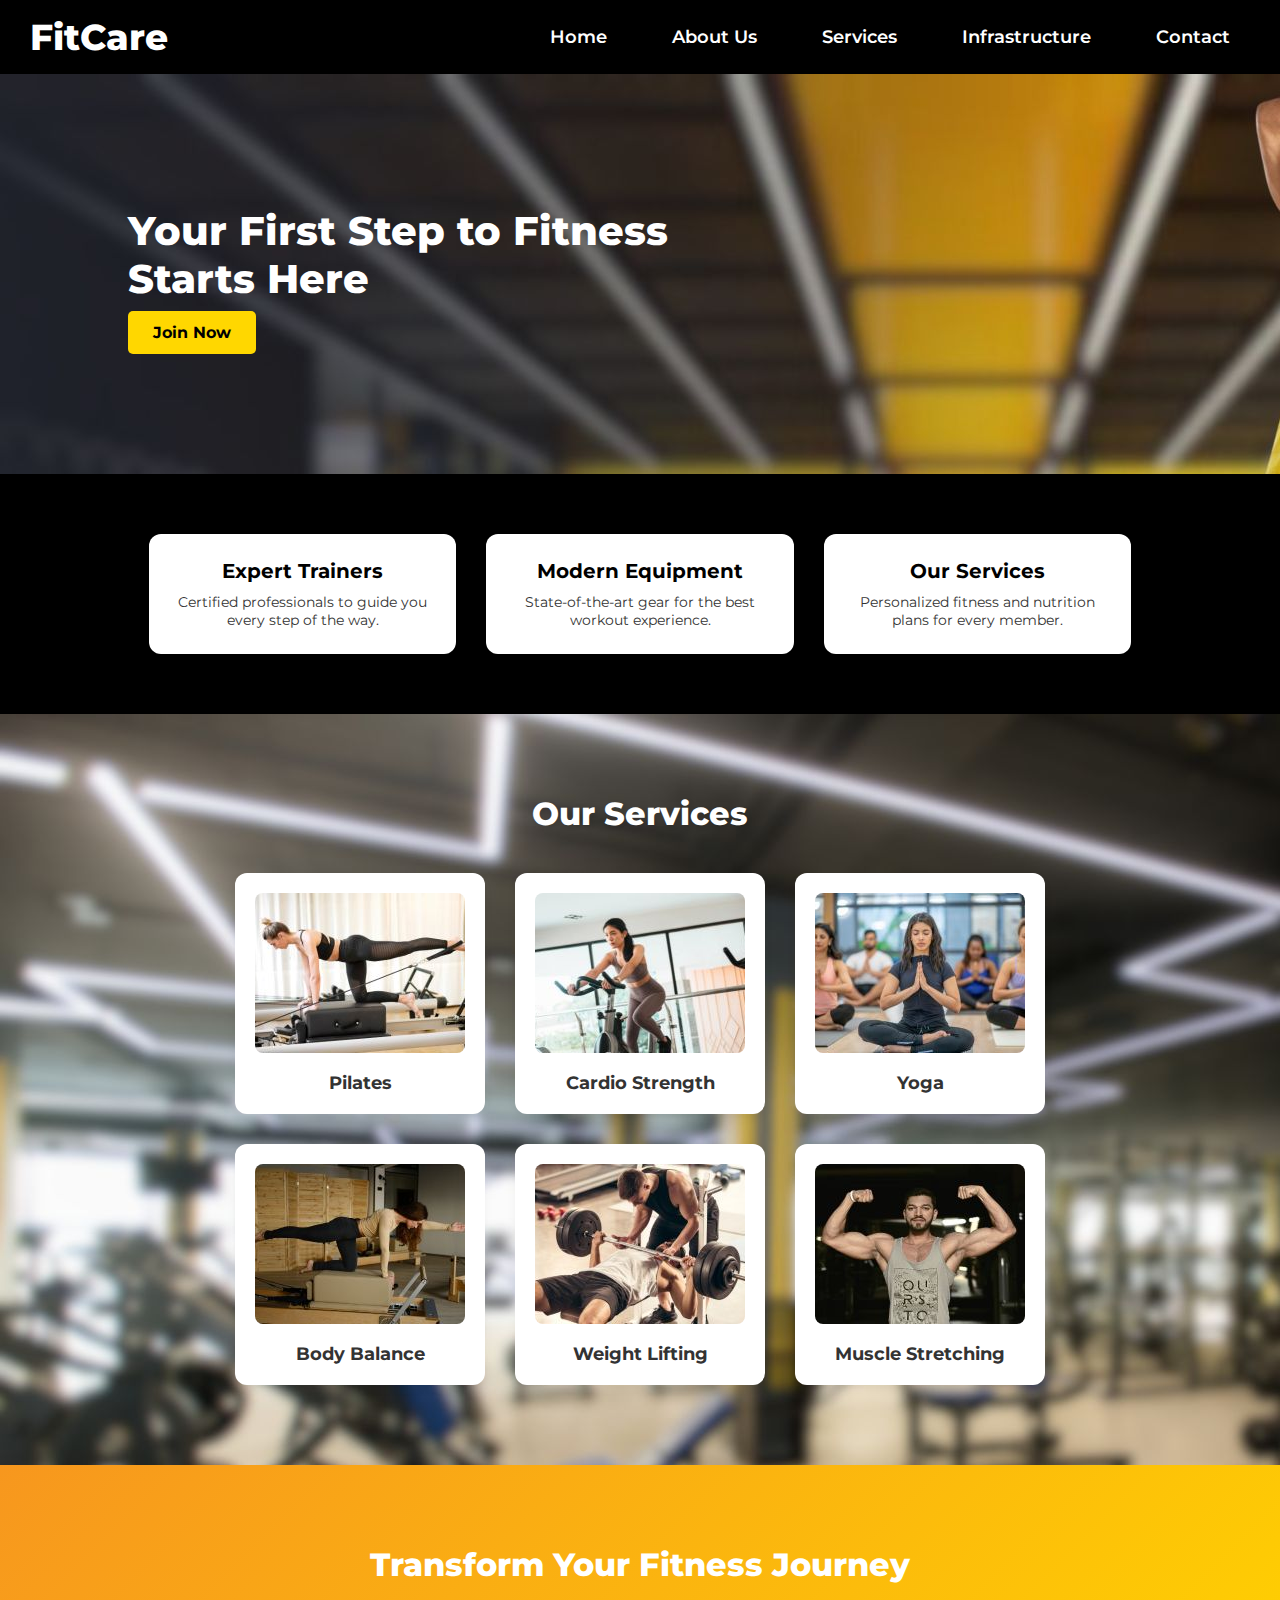
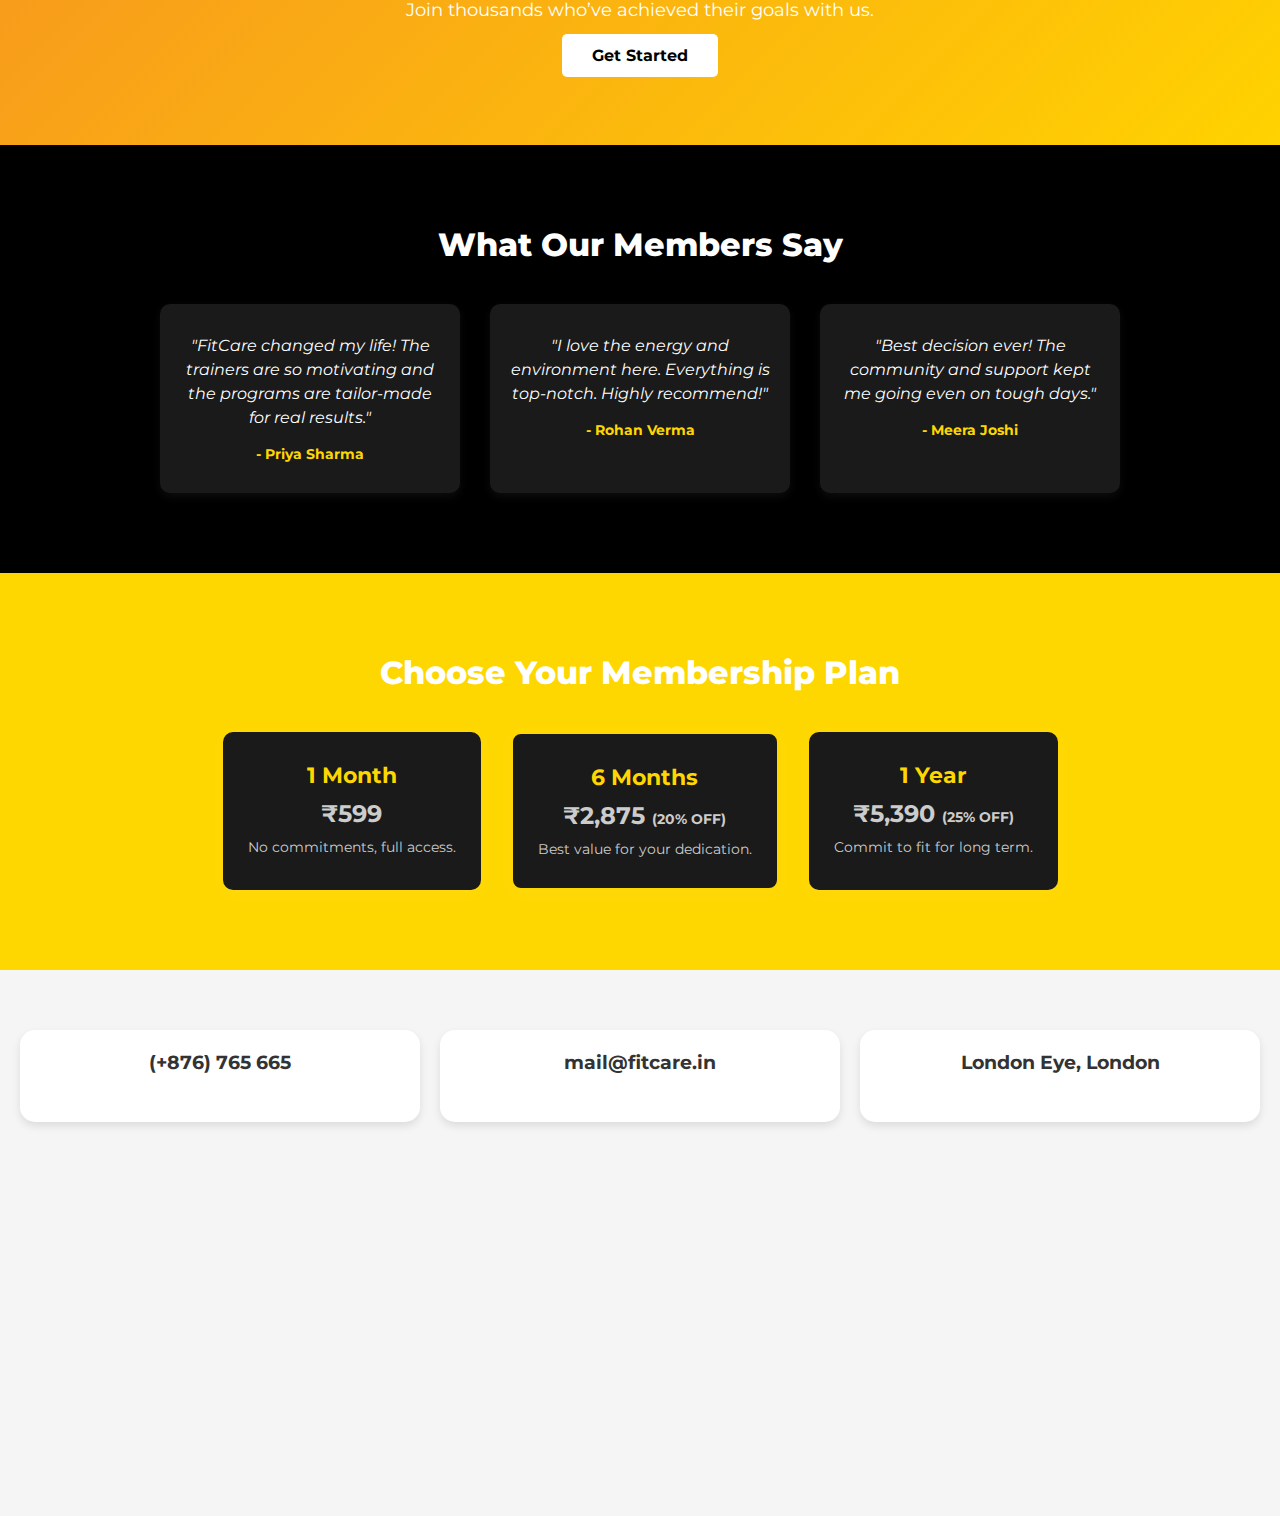
<file: index.html>
<!DOCTYPE html>
<html lang="en">
<head>
  <meta charset="UTF-8" />
  <meta name="viewport" content="width=device-width, initial-scale=1.0"/>
  <title>FitCare</title>
  <link href="https://fonts.googleapis.com/css2?family=Montserrat:wght@800&display=swap" rel="stylesheet"/>
  <link rel="stylesheet" href="style.css" />
</head>
<body>

  <header>
    <div class="logo">FitCare</div>
    <nav class="navbar">
      <ul>
        <li><a href="#">Home</a></li>
        <li><a href="about_us.html">About Us</a></li>
        <li><a href="#Services">Services</a></li>
        <li><a href="infrastructure.html">Infrastructure</a></li>
        <li><a href="#contact">Contact</a></li>

      </ul>
    </nav>
  </header>

  <section class="hero">
    <div class="hero-content">
      <p class="slogan">Your First Step to Fitness <br> Starts Here</p>
      <a href="#" class="btn">Join Now</a>
    </div>
  </section>

  <section class="features">
    <div class="feature-card">
      <h3>Expert Trainers</h3>
      <p>Certified professionals to guide you every step of the way.</p>
    </div>
    <div class="feature-card">
      <h3>Modern Equipment</h3>
      <p>State-of-the-art gear for the best workout experience.</p>
    </div>
    <div class="feature-card">
      <h3>Our Services</h3>
      <p>Personalized fitness and nutrition plans for every member.</p>
    </div>
  </section>

  <section class="services">
    <h2>Our Services</h2>
    <div class="service-cards">
      <div class="service-card">
        <img src="images/pilates.jpg" alt="Pilates">
        <h3>Pilates</h3>
      </div>
      <div class="service-card">
        <img src="images/cardio.jpg" alt="Cardio Strength">
        <h3>Cardio Strength</h3>
      </div>
      <div class="service-card">
        <img src="images/yoga.jpg" alt="Yoga">
        <h3>Yoga</h3>
      </div>
      <div class="service-card">
        <img src="images/bodybalance.jpg" alt="Body Balance">
        <h3>Body Balance</h3>
      </div>
      <div class="service-card">
        <img src="images/weightlifting.jpg" alt="Weight Lifting">
        <h3>Weight Lifting</h3>
      </div>
      <div class="service-card">
        <img src="images/stretching.jpg" alt="Muscle Stretching">
        <h3>Muscle Stretching</h3>
      </div>
    </div>
  </section>
  

  <section class="gradient-section">
    <div class="gradient-content">
      <h2>Transform Your Fitness Journey</h2>
      <p>Join thousands who’ve achieved their goals with us.</p>
      <a href="#" class="btn">Get Started</a>
    </div>
  </section>

  <section class="testimonials">
    <h2>What Our Members Say</h2>
    <div class="testimonial-cards">
      <div class="testimonial">
        <p>"FitCare changed my life! The trainers are so motivating and the programs are tailor-made for real results."</p>
        <h4>- Priya Sharma</h4>
      </div>
      <div class="testimonial">
        <p>"I love the energy and environment here. Everything is top-notch. Highly recommend!"</p>
        <h4>- Rohan Verma</h4>
      </div>
      <div class="testimonial">
        <p>"Best decision ever! The community and support kept me going even on tough days."</p>
        <h4>- Meera Joshi</h4>
      </div>
    </div>
  </section>

  <section class="membership">
    <h2>Choose Your Membership Plan</h2>
    <div class="membership-cards">
      <div class="plan">
        <h3>1 Month</h3>
        <p class="price">₹599</p>
        <p>No commitments, full access.</p>
      </div>
      <div class="plan highlight">
        <h3>6 Months</h3>
        <p class="price">₹2,875 <span>(20% OFF)</span></p>
        <p>Best value for your dedication.</p>
      </div>
      <div class="plan">
        <h3>1 Year</h3>
        <p class="price">₹5,390 <span>(25% OFF)</span></p>
        <p>Commit to fit for long term.</p>
      </div>
    </div>
  </section>
  <section class="contact" id="contact">
    <div class="contact-info">
      <div class="card">
        <h3>(+876) 765 665</h3>
        <p>Lorem ipsum dolor sit amet.</p>
      </div>
      <div class="card">
        <h3>mail@fitcare.in</h3>
        <p>Lorem ipsum dolor sit amet.</p>
      </div>
      <div class="card">
        <h3>London Eye, London</h3>
        <p>Lorem ipsum dolor sit amet.</p>
      </div>
    </div>
  
    <div class="map-container">
      <iframe 
        src="https://www.google.com/maps/embed?pb=!1m18!1m12!1m3!1d3886.178740493542!2d80.2561207!3d13.0878559!2m3!1f0!2f0!3f0!3m2!1i1024!2i768!4f13.1!3m3!1m2!1s0x3a52672d7f37d047%3A0x873e979788c3b7ca!2sStay%20in%20Digital!5e0!3m2!1sen!2sin!4v1744322948836!5m2!1sen!2sin" 
        width="100%" 
        height="300" 
        style="border:0; border-radius: 10px;" 
        allowfullscreen="" 
        loading="lazy">
      </iframe>
    </div>
  </section>
  

</body>
</html>
</file>
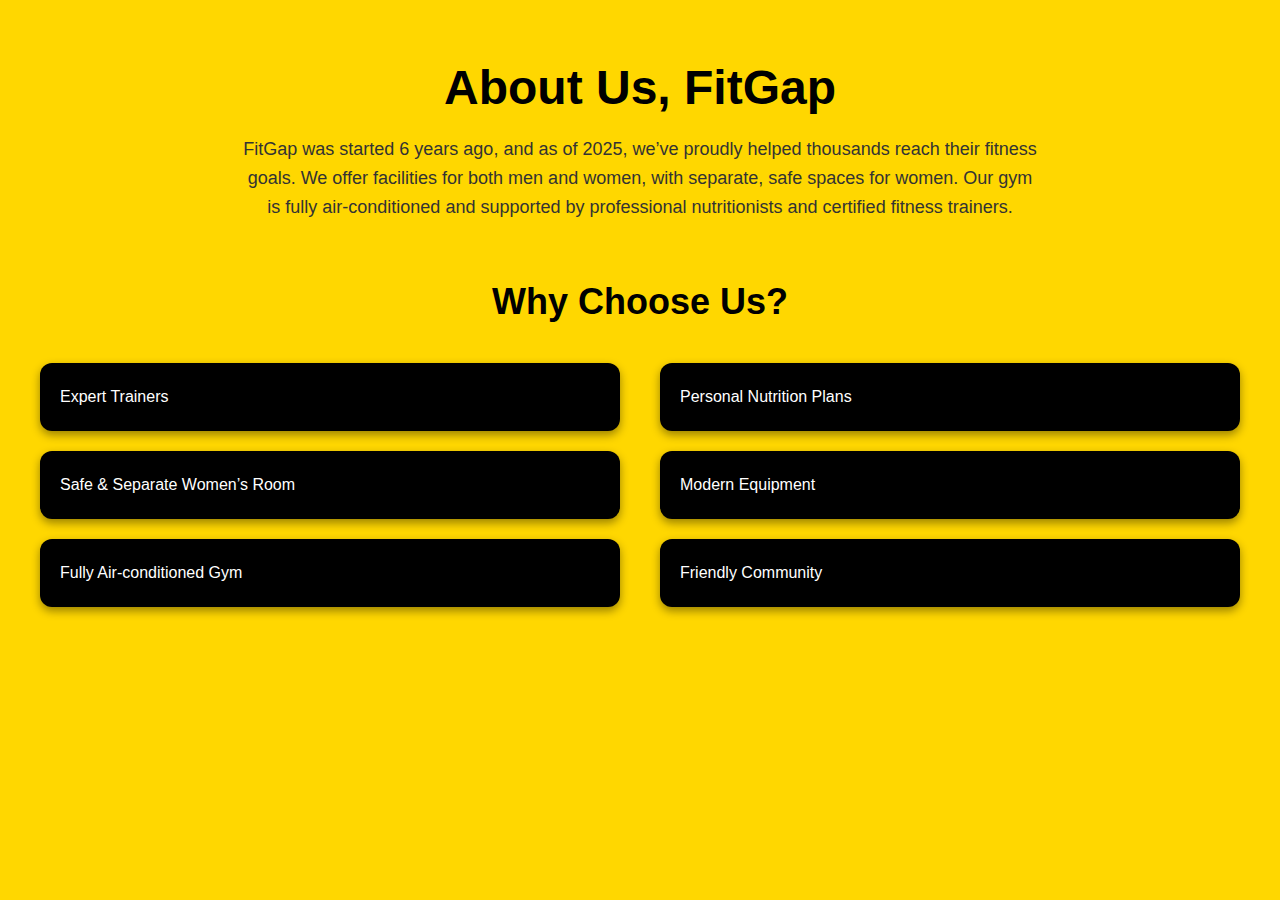
<file: about_us.html>
<!DOCTYPE html>
<html lang="en">
<head>
  <meta charset="UTF-8">
  <meta name="viewport" content="width=device-width, initial-scale=1.0">
  <title>About Us - FitGap</title>
  <link rel="stylesheet" href="style.css">
</head>
<body class="about-page">

  <h1>About Us, FitGap</h1>

  <p>
    FitGap was started 6 years ago, and as of 2025, we’ve proudly helped thousands reach their fitness goals.
    We offer facilities for both men and women, with separate, safe spaces for women.
    Our gym is fully air-conditioned and supported by professional nutritionists and certified fitness trainers.
  </p>

  <h2 class="why-choose-us-heading">Why Choose Us?</h2>

  <div class="why-container">
    <!-- Left Column -->
    <div class="why-column">
      <div class="why-card">Expert Trainers</div>
      <div class="why-card">Safe & Separate Women’s Room</div>
      <div class="why-card">Fully Air-conditioned Gym</div>
    </div>

    <!-- Right Column -->
    <div class="why-column">
      <div class="why-card">Personal Nutrition Plans</div>
      <div class="why-card">Modern Equipment</div>
      <div class="why-card">Friendly Community</div>
    </div>
  </div>

</body>
</html>
</file>
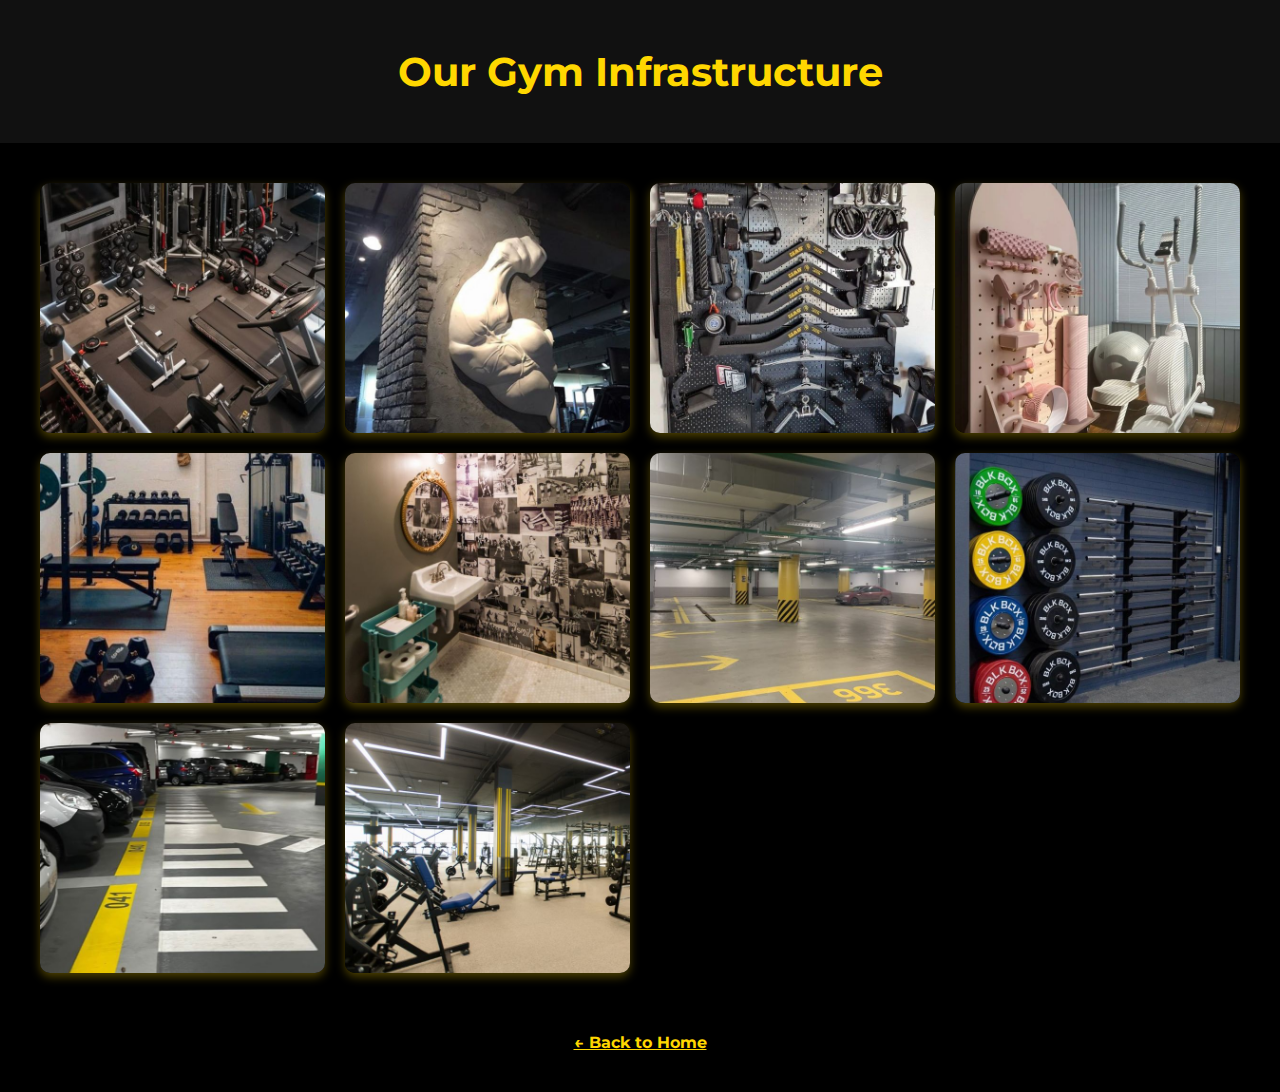
<file: infrastructure.html>
<!DOCTYPE html>
<html lang="en">
<head>
  <meta charset="UTF-8" />
  <meta name="viewport" content="width=device-width, initial-scale=1.0"/>
  <title>Infrastructure - FitCare</title>
  <link rel="stylesheet" href="infrastructure.css" />
  <link href="https://fonts.googleapis.com/css2?family=Montserrat:wght@800&display=swap" rel="stylesheet"/>
</head>
<body>

  <header>
    <h1>Our Gym Infrastructure</h1>
  </header>

  <div class="gallery">
    <img src="images/gym1.jpg" alt="Gym Image 1" />
    <img src="images/gym2.jpg" alt="Gym Image 2" />
    <img src="images/gym3.jpg" alt="Gym Image 3" />
    <img src="images/gym4.jpg" alt="Gym Image 4" />
    <img src="images/gym5.jpg" alt="Gym Image 5" />
    <img src="images/gym6.jpg" alt="Gym Image 6" />
    <img src="images/gym7.jpg" alt="Gym Image 7" />
    <img src="images/gym8.jpg" alt="Gym Image 8" />
    <img src="images/gym9.jpg" alt="Gym Image 9" />
    <img src="images/gym10.jpg" alt="Gym Image 10" />
  </div>

  <a href="index.html" class="back-btn">← Back to Home</a>

</body>
</html>
</file>
<file: style.css>
* {
    margin: 0;
    padding: 0;
    box-sizing: border-box;
  }
  
  body {
    font-family: "Montserrat", sans-serif;
    background-color: #f5f5f5;
  }
  
  header {
    display: flex;
    justify-content: space-between;
    align-items: center;
    padding: 15px 30px;
    background:gold;
    color: white;
  }
  
  .logo {
    font-size: 24px;
    font-weight: bold;
  }
  
  nav ul {
    list-style: none;
    display: flex;
  }
  
  nav ul li {
    margin-left: 20px;
  }
  
  nav ul li a {
    color: white;
    text-decoration: none;
    font-weight: 800;
  }
  
  .hero {
    height: 400px;
    background-image: url('images/hero2.jpg');
    display: flex;
    justify-content: flex-start;
    align-items: center;
    padding-left: 10%;
    color: white;
    position: relative;
  }
  
  .hero-content {
    z-index: 2;
  }
  
  .slogan {
    font-size: 40px;
    font-weight: 800;
    margin-bottom: 20px;
    line-height: 1.2;
  }
  
  .btn {
    background: gold;
    color: black;
    padding: 12px 25px;
    border-radius: 5px;
    font-weight: bold;
    text-decoration: none;
  }
  
  .features {
    display: flex;
    justify-content: center;
    gap: 30px;
    padding: 60px 10%;
    background: black;
  }
  
  .feature-card {
    background: #ffffff;
    padding: 25px;
    border-radius: 12px;
    text-align: center;
    width: 30%;
    box-shadow: 0 4px 12px rgba(0, 0, 0, 0.1);
  }
  
  .feature-card h3 {
    margin-bottom: 10px;
    font-size: 20px;
  }
  
  .feature-card p {
    font-size: 14px;
    color: #333;
  }
  
  .gradient-section {
    background: linear-gradient(135deg, #f7971e, #ffd200);
    padding: 80px 20px;
    text-align: center;
    color: white;
  }
  
  .gradient-section h2 {
    font-size: 32px;
    font-weight: 800;
    margin-bottom: 15px;
  }
  
  .gradient-section p {
    font-size: 18px;
    margin-bottom: 25px;
  }
  
  .gradient-section .btn {
    background-color: white;
    color: black;
    font-weight: bold;
    padding: 12px 30px;
    border-radius: 5px;
    transition: 0.3s ease;
    text-decoration: none;
  }
  
  .gradient-section .btn:hover {
    background: #f5f5f5;
  }
  
  .testimonials {
    background: #000;
    color: white;
    padding: 80px 20px;
    text-align: center;
  }
  
  .testimonials h2 {
    font-size: 32px;
    font-weight: 800;
    margin-bottom: 40px;
  }
  
  .testimonial-cards {
    display: flex;
    flex-wrap: wrap;
    justify-content: center;
    gap: 30px;
  }
  
  .testimonial {
    background: #1a1a1a;
    padding: 30px 20px;
    max-width: 300px;
    border-radius: 10px;
    box-shadow: 0 4px 10px rgba(255, 255, 255, 0.05);
  }
  
  .testimonial p {
    font-style: italic;
    margin-bottom: 15px;
    font-size: 16px;
    line-height: 1.5;
  }
  
  .testimonial h4 {
    color: gold;
    font-weight: bold;
    font-size: 14px;
  }
  
  .membership {
    background: gold;
    color: white;
    padding: 80px 20px;
    text-align: center;
  }
  
  .membership h2 {
    font-size: 32px;
    font-weight: 800;
    margin-bottom: 40px;
  }
  
  .membership-cards {
    display: flex;
    flex-wrap: wrap;
    justify-content: center;
    gap: 30px;
  }
  
  .plan {
    background: #1a1a1a;
    padding: 30px 25px;
    max-width: 280px;
    border-radius: 10px;
    box-shadow: 0 4px 12px rgba(255, 255, 255, 0.05);
    transition: 0.3s ease;
  }
  
  .plan.highlight {
    border: 2px solid gold;
  }
  
  .plan h3 {
    font-size: 22px;
    color: gold;
    margin-bottom: 10px;
  }
  
  .plan .price {
    font-size: 24px;
    font-weight: bold;
    margin-bottom: 10px;
  }
  
  .plan .price span {
    font-size: 14px;
    color: #ccc;
  }
  
  .plan p {
    font-size: 14px;
    color: #ccc;
  }

  .services {
    padding: 80px 10%;
    background: url('images/fit.jpg');
    text-align: center;
  }
  
  .services h2 {
    font-size: 32px;
    font-weight: 800;
    margin-bottom: 40px;
    color: white;
    text-shadow: 2px 2px 4px rgba(0,0,0,0.1);
  }
  
  .service-cards {
    display: flex;
    flex-wrap: wrap;
    gap: 30px;
    justify-content: center;
  }
  
  .service-card {
    background: #fff;
    border-radius: 12px;
    box-shadow: 0 4px 10px rgba(0, 0, 0, 0.05);
    padding: 20px;
    text-align: center;
    width: 250px;
  }
  
  .service-card img {
    width: 100%;
    height: 160px;
    object-fit: cover;
    border-radius: 8px;
    margin-bottom: 15px;
  }
  
  .service-card h3 {
    font-size: 18px;
    font-weight: 700;
    color: #333;
  }
  .contact {
    padding: 60px 20px;
    background-color: #f5f5f5;
  }
  
  .contact-info {
    display: flex;
    justify-content: space-between;
    gap: 20px;
    flex-wrap: wrap;
    margin-bottom: 30px;
  }
  
  .card {
    flex: 1;
    min-width: 250px;
    background: white;
    padding: 20px;
    border-radius: 15px;
    box-shadow: 0 4px 8px rgba(0,0,0,0.1);
    text-align: center;
  }
  
  .card h3 {
    margin-bottom: 10px;
    font-size: 1.2rem;
    color: #333;
  }
  
  .card p {
    color: white;
    font-size: 0.9rem;
  }
  
  .map-container {
    width: 100%;
    height: auto;
    overflow: hidden;
    border-radius: 15px;
  }
/* General Styles for FitCare Website (existing styles) */

/* Header, Navigation, etc. (existing styles) */
header {
    background-color: #333;
    padding: 20px;
    color: #fff;
    text-align: center;
  }
  
  header .logo {
    font-size: 36px;
    font-weight: 800;
  }
  
  .navbar ul {
    list-style: none;
    padding: 0;
    display: flex;
    justify-content: center;
  }
  
  .navbar ul li {
    margin: 0 20px;
  }
  
  .navbar ul li a {
    color: #fff;
    text-decoration: none;
    font-size: 18px;
  }
  
  .navbar ul li a:hover {
    color: #FFD700;
  }
  
  /* Navigation Styles */
header {
  display: flex;
  justify-content: space-between;
  align-items: center;
  background-color: black;
  padding: 15px 30px;
  color: #fff;
}

.logo {
  font-size: 28px;
  font-weight: bold;
}

.navbar ul {
  list-style: none;
  display: flex;
  gap: 25px;
  margin: 0;
  padding: 0;
}

.navbar ul li a {
  text-decoration: none;
  color: #fff;
  font-weight: 600;
  transition: color 0.3s ease;
}

.navbar ul li a:hover {
  color: #FFD700; /* Gold on hover */
}

/* ================= About Us Page ================= */

.about-page {
  background-color: #FFD700; /* Gold */
  font-family: 'Montserrat', sans-serif;
  padding: 60px 40px;
  min-height: 100vh;
}

.about-page h1 {
  text-align: center;
  font-size: 48px;
  margin-bottom: 20px;
  color: black;
}

.about-page p {
  max-width: 800px;
  margin: 0 auto 60px;
  font-size: 18px;
  text-align: center;
  color: #333;
  line-height: 1.6;
}

.why-choose-us-heading {
  text-align: center;
  font-size: 36px;
  margin-bottom: 40px;
  color: black;
}

.why-container {
  display: flex;
  justify-content: space-between;
  gap: 40px;
  max-width: 1200px;
  margin: 0 auto;
  flex-wrap: wrap;
}

.why-column {
  display: flex;
  flex-direction: column;
  gap: 20px;
  flex: 1;
  min-width: 280px;
}

.why-card {
  background-color: black;
  color: white;
  padding: 25px 20px;
  border-radius: 12px;
  font-size: 16px;
  font-weight: 500;
  box-shadow: 0 4px 10px rgba(0, 0, 0, 0.4);
  transition: transform 0.3s ease;
}

.why-card:hover {
  transform: translateY(-5px);
}
</file>
<file: infrastructure.css>
body {
    font-family: 'Montserrat', sans-serif;
    margin: 0;
    background-color: #000; /* Black background */
    color: #fff;
  }
  
  header {
    padding: 20px;
    text-align: center;
    background-color: #111;
  }
  
  h1 {
    font-size: 2.5rem;
    color: gold;
  }
  
  .gallery {
    display: grid;
    grid-template-columns: repeat(auto-fit, minmax(250px, 1fr));
    gap: 20px;
    padding: 40px;
    max-width: 1200px;
    margin: auto;
  }
  
  .gallery img {
    width: 100%;
    height: 250px;
    object-fit: cover;
    border-radius: 10px;
    box-shadow: 0 4px 10px rgba(255, 215, 0, 0.3); /* gold glow */
  }
  
  .back-btn {
    display: block;
    margin: 20px auto 40px;
    text-align: center;
    color: gold;
    text-decoration: underline;
    font-weight: bold;
  }
</file>
